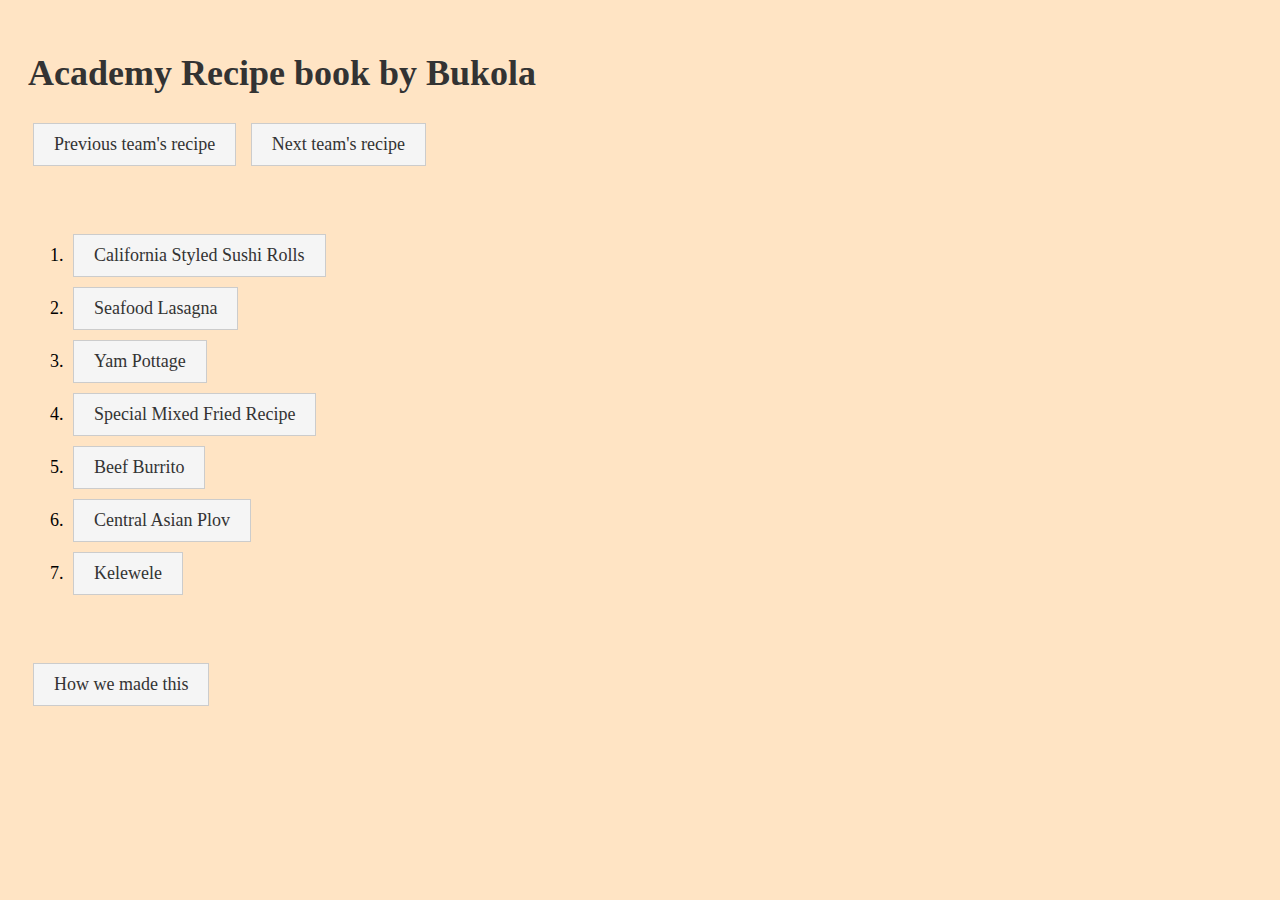
<file: index.html>
<!DOCTYPE html>
<html lang="en">
<head>
    <meta charset="UTF-8">
    <meta name="viewport" content="width=device-width, initial-scale=1.0">
    <title>Academy Recipe Book by Bukola</title> <!--add your name here once you have made changs on your branch and committed to main. It shows that you contributed to the development of this recipe book-->
    <link rel="stylesheet" href="styles.css">
</head>
<body>
    <header>
        <h1>Academy Recipe book by Bukola</h1> <!--add your name here once you have made changs on your branch and committed to main. It shows that you contributed to the development of this recipe book-->

        <a href="https://recipe-book-pamela-olu.netlify.app/" target="_blank">Previous team's recipe</a>
        <a href="" target="_blank">Next team's recipe</a>
    </header>
    <main>
        <ol>
            <li><a href="carlifoniaStyleSushiRolls.html">California Styled Sushi Rolls</a></li>
            <li><a href="seafood-lasagna.html">Seafood Lasagna</a></li>
            <li><a href="yam-pottage.html">Yam Pottage</a></li>
            <li><a href="special-mixed-rice.html">Special Mixed Fried Recipe</a></li>
            <li><a href="beefBurrito.html">Beef Burrito</a></li>
            <li><a href="centralAsianPlov.html">Central Asian Plov</a></li>   
            <li><a href="kelewele.html">Kelewele</a></li>  

        </ol>
    </main>
    <footer>
        <a href="how-we-made-this.html">How we made this</a>
    </footer>
</body>
</html>
</file>
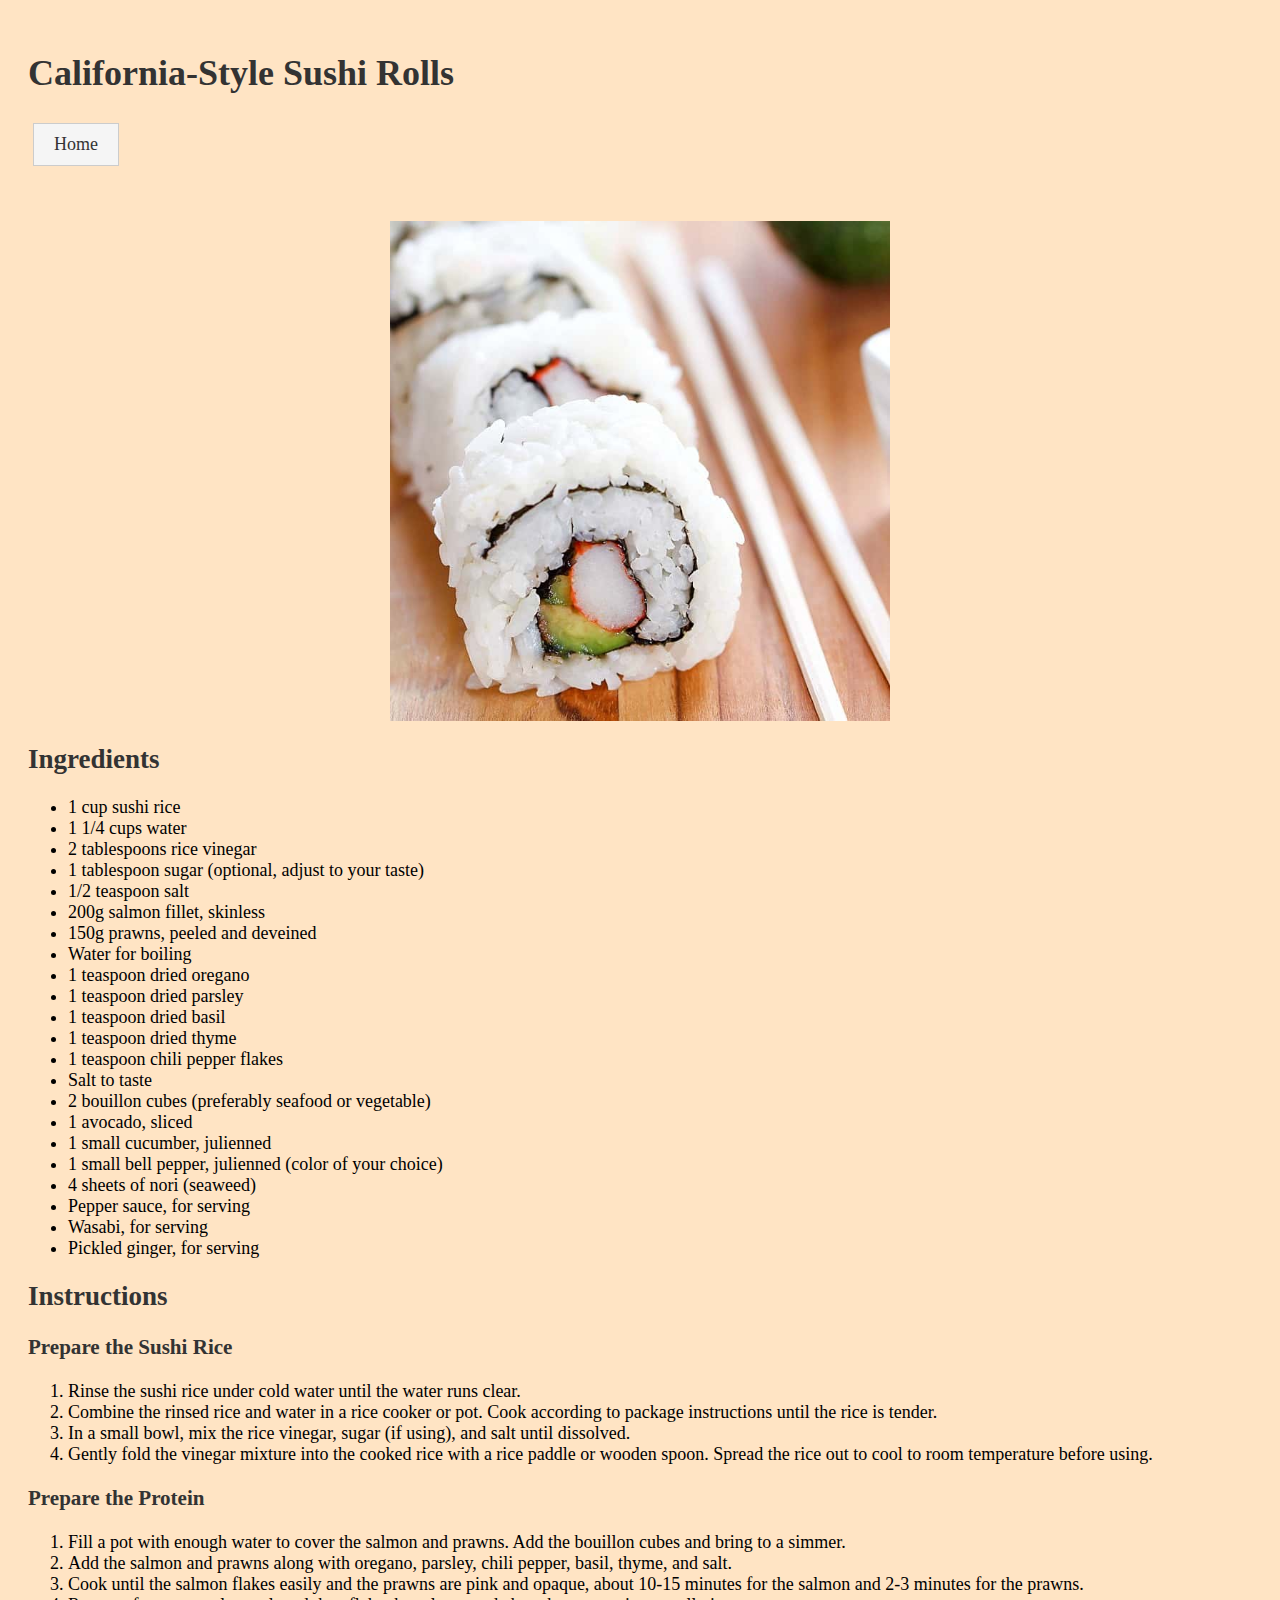
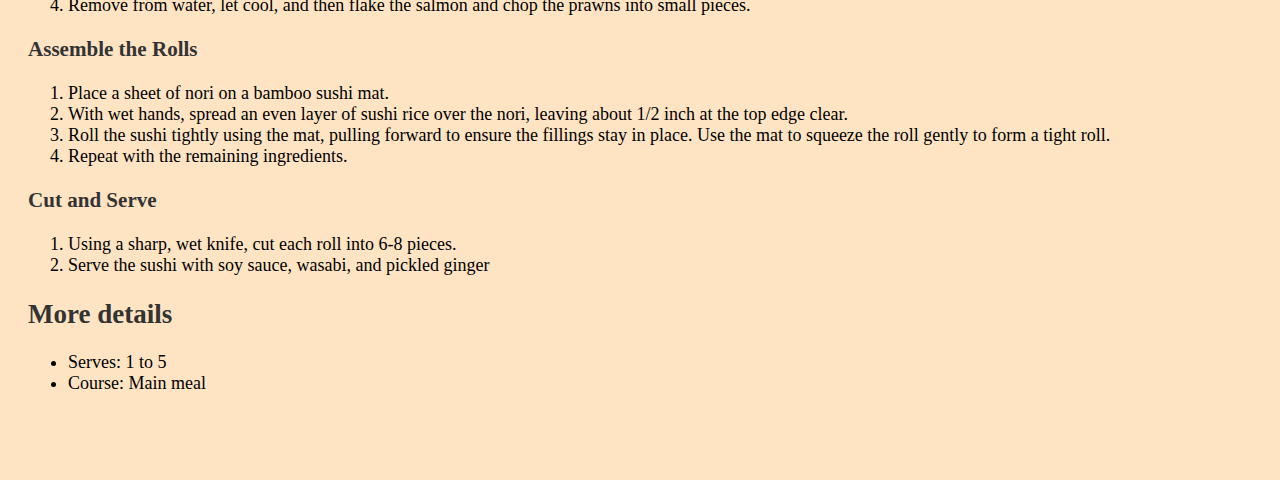
<file: carlifoniaStyleSushiRolls.html>
<!DOCTYPE html>
<html lang="en">
<head>
    <meta charset="UTF-8">
    <meta name="viewport" content="width=device-width, initial-scale=1.0">
    <title>California-styled Sushi Rolls</title>
    <link rel="stylesheet" href="styles.css">
</head>
<body>
    <header>
        <h1>California-Style Sushi Rolls</h1>
        <a href="index.html">Home</a>
    </header>
    <main>
        <img src="images/california-sushi-rolls-square.jpg" alt="california-styled Sushi Rolls">
        
        <section>
            <h2>Ingredients</h2>
            <ul> 
                <li>1 cup sushi rice</li>
                <li>1 1/4 cups water</li>
                <li>2 tablespoons rice vinegar</li>
                <li>1 tablespoon sugar (optional, adjust to your taste)</li>
                <li>1/2 teaspoon salt</li>
                <li>200g salmon fillet, skinless</li>
                <li>150g prawns, peeled and deveined</li>
                <li>Water for boiling</li>
                <li>1 teaspoon dried oregano</li>
                <li>1 teaspoon dried parsley</li> 
                <li>1 teaspoon dried basil</li>
                <li>1 teaspoon dried thyme</li>
                <li>1 teaspoon chili pepper flakes</li>
                <li>Salt to taste</li>
                <li>2 bouillon cubes (preferably seafood or vegetable)</li>
                <li>1 avocado, sliced</li>
                <li>1 small cucumber, julienned</li>
                <li>1 small bell pepper, julienned (color of your choice)</li>
                <li>4 sheets of nori (seaweed)</li>
                <li>Pepper sauce, for serving</li>
                <li>Wasabi, for serving</li>
                <li>Pickled ginger, for serving</li>
              </ul>
        </section>

        <section>
            <h2>Instructions</h2>
            <h3>Prepare the Sushi Rice</h3>
            <ol>
                <li>Rinse the sushi rice under cold water until the water runs clear.</li>
                <li>Combine the rinsed rice and water in a rice cooker or pot. Cook according to package instructions until the rice is tender.</li>
                <li>In a small bowl, mix the rice vinegar, sugar (if using), and salt until dissolved.</li>
                <li>Gently fold the vinegar mixture into the cooked rice with a rice paddle or wooden spoon. Spread the rice out to cool to room temperature before using.</li>
              </ol>   

              <h3>Prepare the Protein</h3>
            <ol>
                <li>Fill a pot with enough water to cover the salmon and prawns. Add the bouillon cubes and bring to a simmer.</li>
                <li>Add the salmon and prawns along with oregano, parsley, chili pepper, basil, thyme, and salt.</li>
                <li>Cook until the salmon flakes easily and the prawns are pink and opaque, about 10-15 minutes for the salmon and 2-3 minutes for the prawns.</li>
                <li>Remove from water, let cool, and then flake the salmon and chop the prawns into small pieces.</li>
              </ol>
              
              <h3>Assemble the Rolls</h3>
              <ol>
                  <li>Place a sheet of nori on a bamboo sushi mat.</li>
                  <li>With wet hands, spread an even layer of sushi rice over the nori, leaving about 1/2 inch at the top edge clear.</li>
                  <li>Roll the sushi tightly using the mat, pulling forward to ensure the fillings stay in place. Use the mat to squeeze the roll gently to form a tight roll.</li>
                  <li>Repeat with the remaining ingredients.</li>
                </ol> 

                <h3>Cut and Serve</h3>
              <ol>
                  <li>Using a sharp, wet knife, cut each roll into 6-8 pieces.</li>
                  <li>Serve the sushi with soy sauce, wasabi, and pickled ginger</li>
                </ol> 
        </section>

        <section>
            <h2>More details</h2>
            <ul>
                <li>Serves: 1 to 5</li>
                <li>Course: Main meal</li>
            </ul>
        </section>
          
    </main>
    <footer></footer>
</body>
</html>
</file>
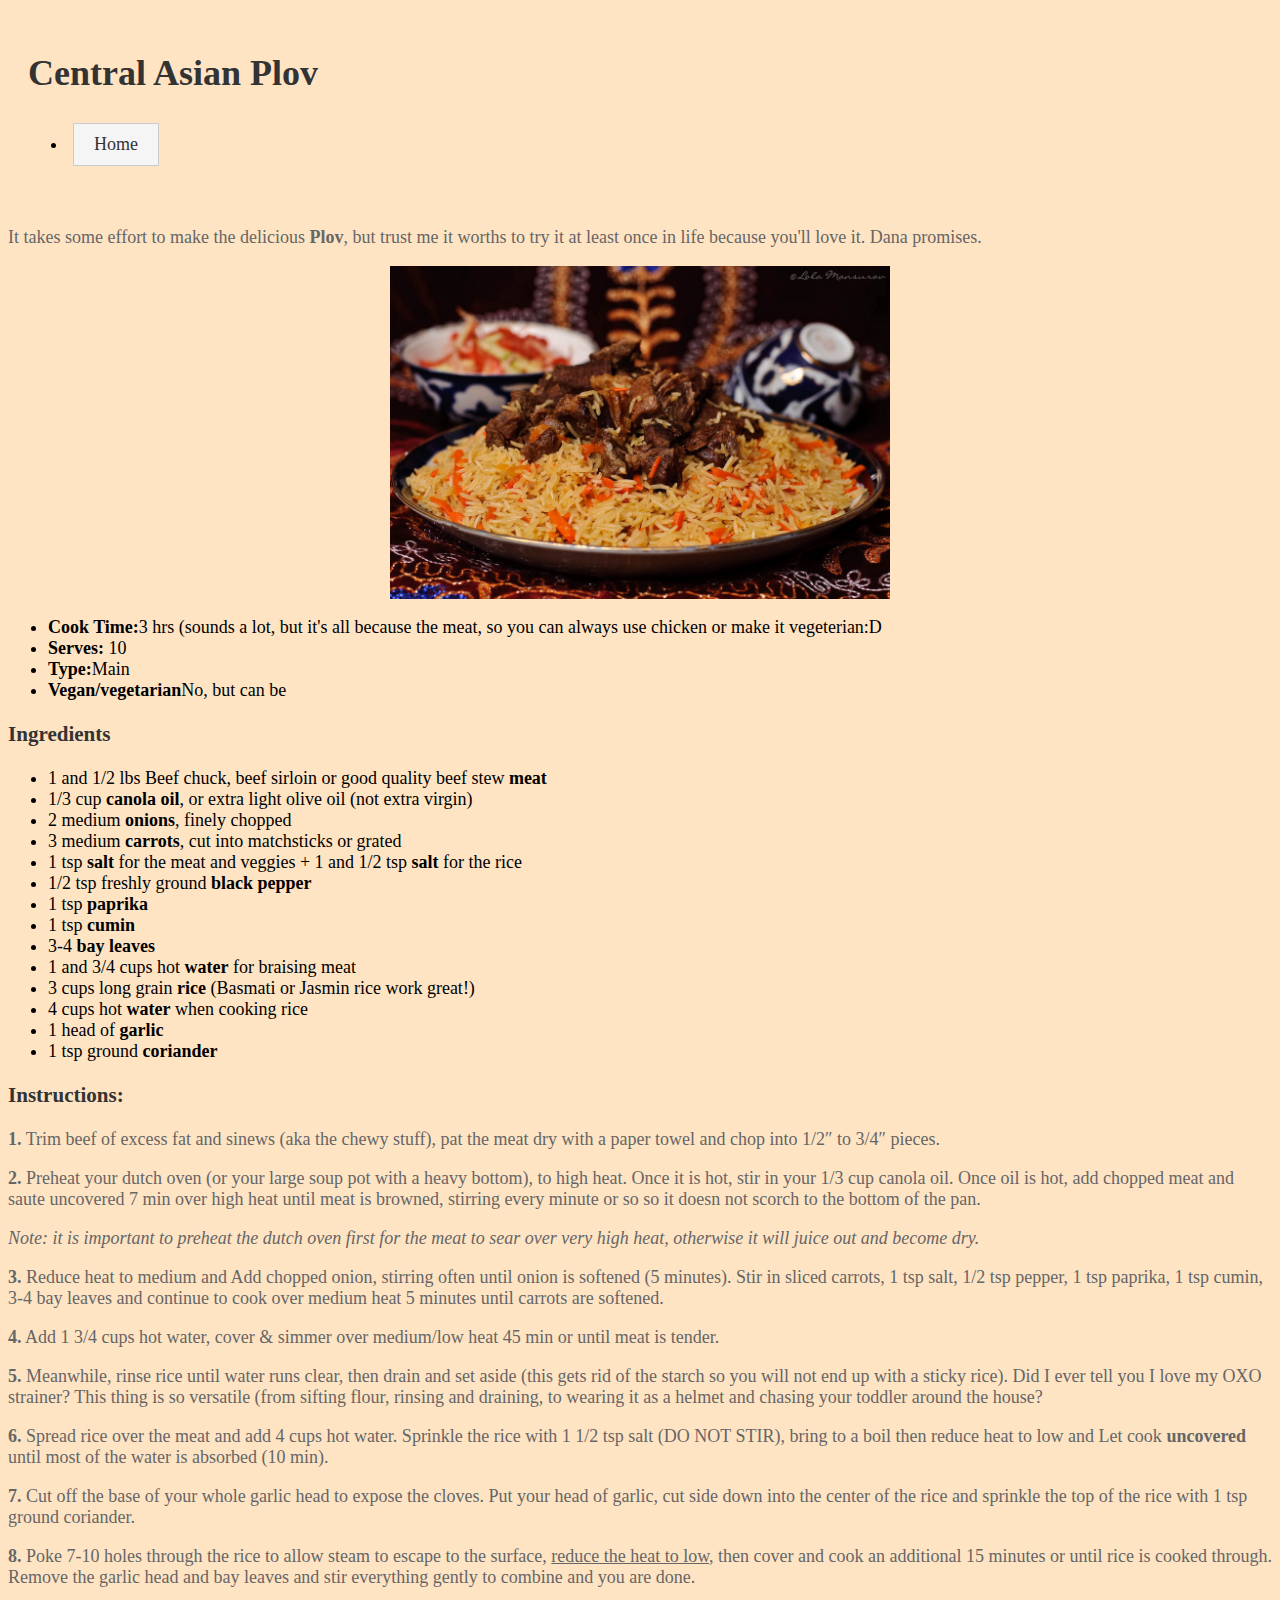
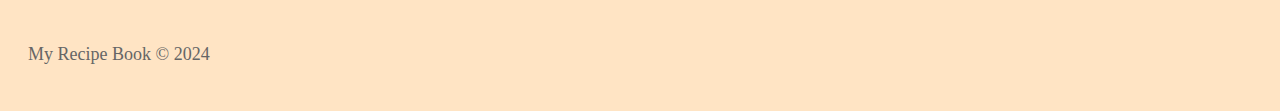
<file: centralAsianPlov.html>
<!DOCTYPE html>
<html lang="en">
<head>
    <meta charset="UTF-8">
    <meta name="viewport" content="width=device-width, initial-scale=1.0">
    <link rel="stylesheet" href="styles.css">
</head>
    <body>
        <header>
            <div class="container">
                    <h1>Central Asian Plov</h1>
                <nav>
                    <ul>
                        <li><a href="index.html">Home</a></li>
                    </ul>
                </nav>
            </div>
        </header>
        <p>It takes some effort to make the delicious <strong>Plov</strong>, but trust me it worths to try it at least once in life because you'll love it. Dana promises.</p>
        <img width="350px" src="./images/Plov.jpg" alt="My Image">
        
        <ul>
            <li><strong>Cook Time:</strong>3 hrs (sounds a lot, but it's all because the meat, so you can always use chicken or make it vegeterian:D</li>
            <li><strong>Serves:</strong> 10</li>
            <li><strong>Type:</strong>Main</li>
            <li><strong>Vegan/vegetarian</strong>No, but can be</li>
        </ul>
        <h3>Ingredients</h3>
        <ul>
            
            <li>1 and 1/2 lbs Beef chuck, beef sirloin or good quality beef stew <strong>meat</strong> </li>
            <li>1/3 cup <strong>canola oil</strong>, or extra light olive oil (not extra virgin)</li>
            <li>2 medium <strong>onions</strong>, finely chopped</li>
            <li>3 medium <strong>carrots</strong>, cut into matchsticks or grated</li>
            <li>1 tsp <strong>salt</strong> for the meat and veggies + 1 and 1/2 tsp <strong>salt</strong> for the rice</li>
            <li>1/2 tsp freshly ground <strong>black pepper</strong> </li>
            <li>1 tsp <strong>paprika</strong></li>
            <li>1 tsp <strong>cumin</strong></li>
            <li>3-4 <strong>bay leaves</strong></li>
            <li>1 and 3/4 cups hot <strong>water</strong> for braising meat</li>
            <li>3 cups long grain <strong>rice</strong> (Basmati or Jasmin rice work great!)</li>
            <li>4 cups hot <strong>water</strong> when cooking rice</li>
            <li>1 head of <strong>garlic</strong></li>
            <li>1 tsp ground <strong>coriander</strong></li>
        </ul>

        <h3>Instructions:</h3>
        
        <p><strong>1.</strong> Trim beef of excess fat and sinews (aka the chewy stuff), pat the meat dry with a paper towel and chop into 1/2″ to 3/4″ pieces.</p>
        <p><strong>2.</strong>  Preheat your dutch oven (or your large soup pot with a heavy bottom), to high heat. Once it is hot, stir in your 1/3 cup canola oil. Once oil is hot, add chopped meat and saute uncovered 7 min over high heat until meat is browned, stirring every minute or so so it doesn not scorch to the bottom of the pan.</p> 
            <p> <i>Note: it is important to preheat the dutch oven first for the meat to sear over very high heat, otherwise it will juice out and become dry. </i> </p> 
        <p><strong>3.</strong>  Reduce heat to medium and Add chopped onion, stirring often until onion is softened (5 minutes). Stir in sliced carrots, 1 tsp salt, 1/2 tsp pepper, 1 tsp paprika, 1 tsp cumin, 3-4 bay leaves and continue to cook over medium heat 5 minutes until carrots are softened.</p>
        <p><strong>4.</strong> Add 1 3/4 cups hot water, cover & simmer over medium/low heat 45 min or until meat is tender.</p>
        <p><strong>5.</strong> Meanwhile, rinse rice until water runs clear, then drain and set aside (this gets rid of the starch so you will not end up with a sticky rice). Did I ever tell you I love my OXO strainer? This thing is so versatile (from sifting flour, rinsing and draining, to wearing it as a helmet and chasing your toddler around the house?</p>
        <p><strong>6.</strong> Spread rice over the meat and add 4 cups hot water. Sprinkle the rice with 1 1/2 tsp salt (DO NOT STIR), bring to a boil then reduce heat to low and Let cook <strong>uncovered</strong> until most of the water is absorbed (10 min).</p>
        <p><strong>7.</strong> Cut off the base of your whole garlic head to expose the cloves. Put your head of garlic, cut side down into the center of the rice and sprinkle the top of the rice with 1 tsp ground coriander.</p>
        <p><strong>8.</strong>  Poke 7-10 holes through the rice to allow steam to escape to the surface, <u>reduce the heat to low</u>, then cover and cook an additional 15 minutes or until rice is cooked through. Remove the garlic head and bay leaves and stir everything gently to combine and you are done.</p>

        <footer>
            <p>My Recipe Book &copy; 2024</p>
        </footer>
</body>
</html>
</file>
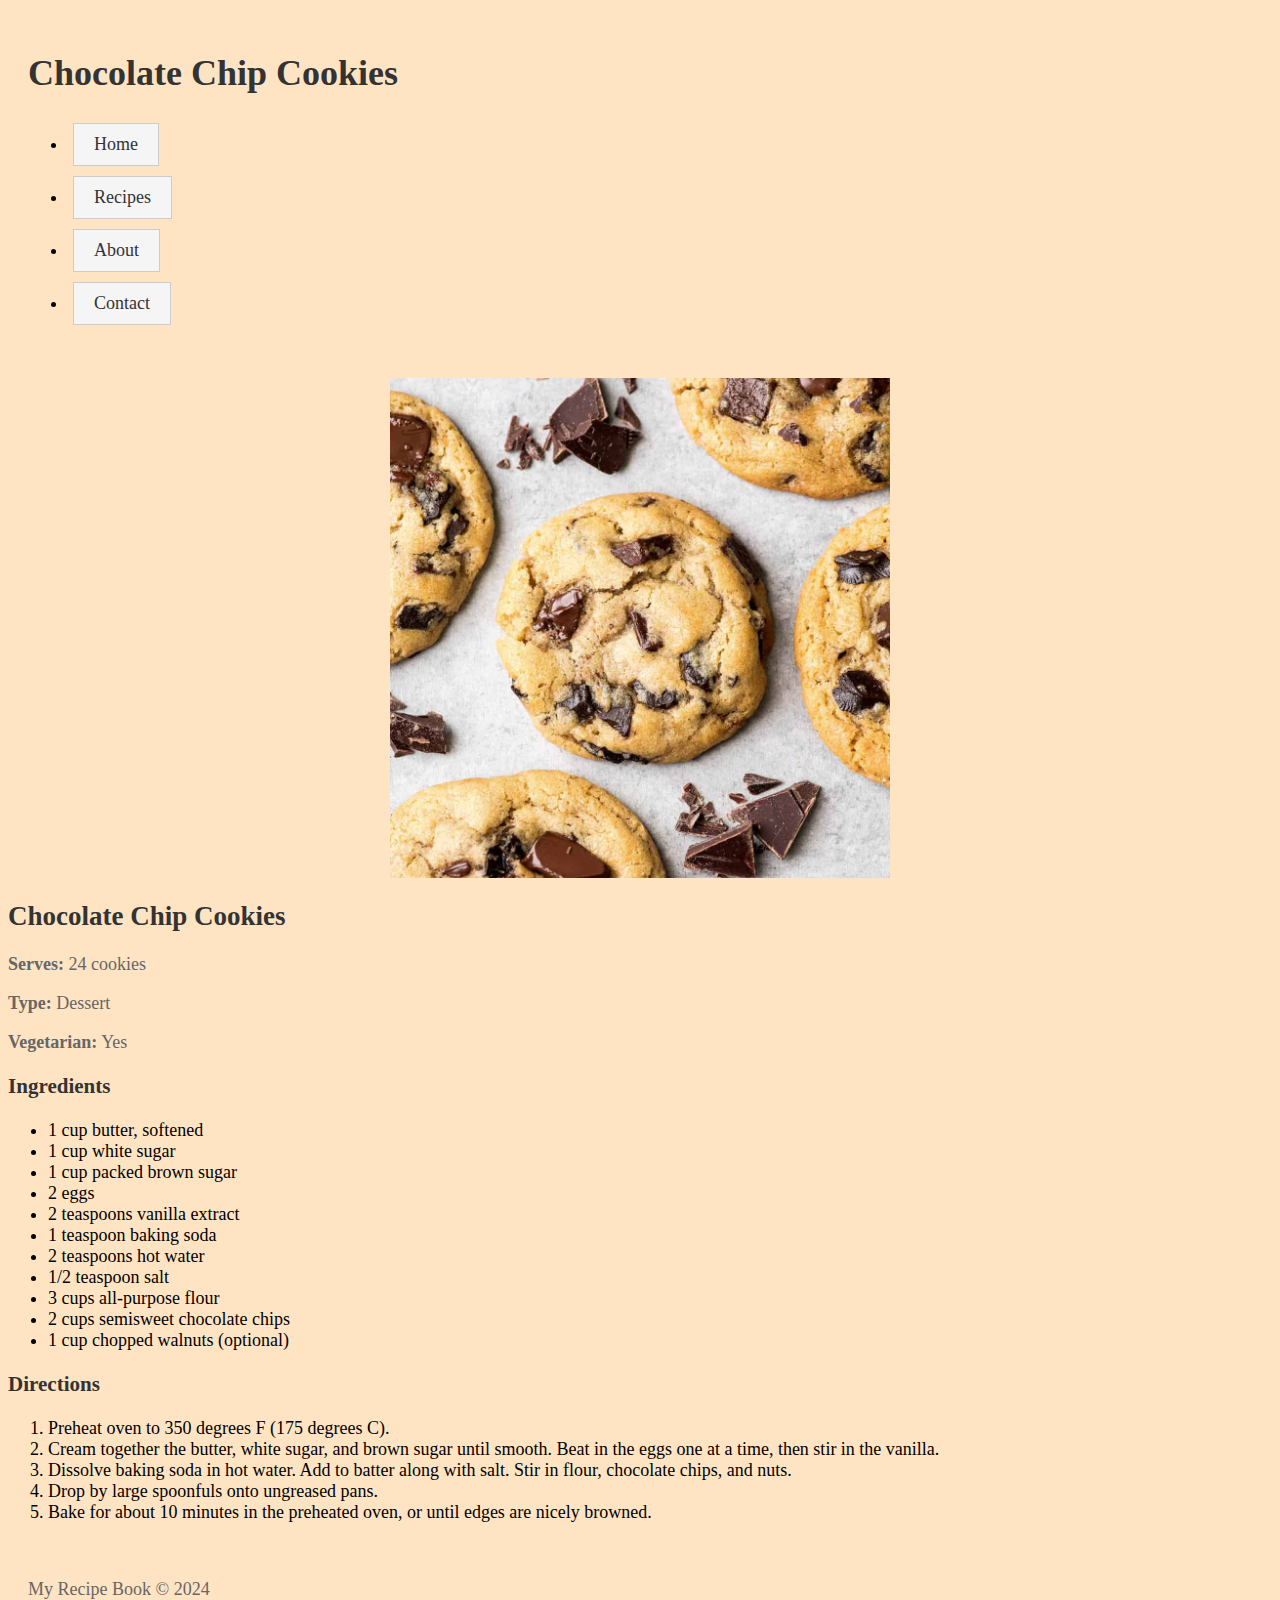
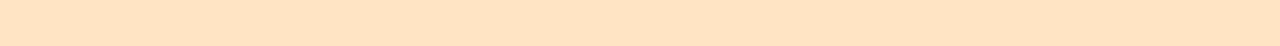
<file: chocolateChipCookies.html>
<!DOCTYPE html>
<html lang="en">
<head>
    <meta charset="UTF-8">
    <meta name="viewport" content="width=device-width, initial-scale=1.0">
    <title>Chocolate Chip Cookies</title>
    <link rel="stylesheet" href="styles.css">
</head>
<body>
    <header>
        <div class="container">
            <h1>Chocolate Chip Cookies</h1>
            <nav>
                <ul>
                    <li><a href="index.html">Home</a></li>
                    <li><a href="#">Recipes</a></li>
                    <li><a href="#">About</a></li>
                    <li><a href="#">Contact</a></li>
                </ul>
            </nav>
        </div>
    </header>

    <div class="container recipe">
        <img src= "images/best-chocolate-chip-cookies-recipe-ever-no-chilling-1.jpg" alt="Chocolate Chip Cookies">
        <h2>Chocolate Chip Cookies</h2>
        <p><strong>Serves:</strong> 24 cookies</p>
        <p><strong>Type:</strong> Dessert</p>
        <p><strong>Vegetarian:</strong> Yes</p>

        <h3>Ingredients</h3>
        <ul>
            <li>1 cup butter, softened</li>
            <li>1 cup white sugar</li>
            <li>1 cup packed brown sugar</li>
            <li>2 eggs</li>
            <li>2 teaspoons vanilla extract</li>
            <li>1 teaspoon baking soda</li>
            <li>2 teaspoons hot water</li>
            <li>1/2 teaspoon salt</li>
            <li>3 cups all-purpose flour</li>
            <li>2 cups semisweet chocolate chips</li>
            <li>1 cup chopped walnuts (optional)</li>
        </ul>

        <h3>Directions</h3>
        <ol>
            <li>Preheat oven to 350 degrees F (175 degrees C).</li>
            <li>Cream together the butter, white sugar, and brown sugar until smooth. Beat in the eggs one at a time, then stir in the vanilla.</li>
            <li>Dissolve baking soda in hot water. Add to batter along with salt. Stir in flour, chocolate chips, and nuts.</li>
            <li>Drop by large spoonfuls onto ungreased pans.</li>
            <li>Bake for about 10 minutes in the preheated oven, or until edges are nicely browned.</li>
        </ol>
    </div>

    <footer>
        <p>My Recipe Book &copy; 2024</p>
    </footer>
</body>
</html>
</file>
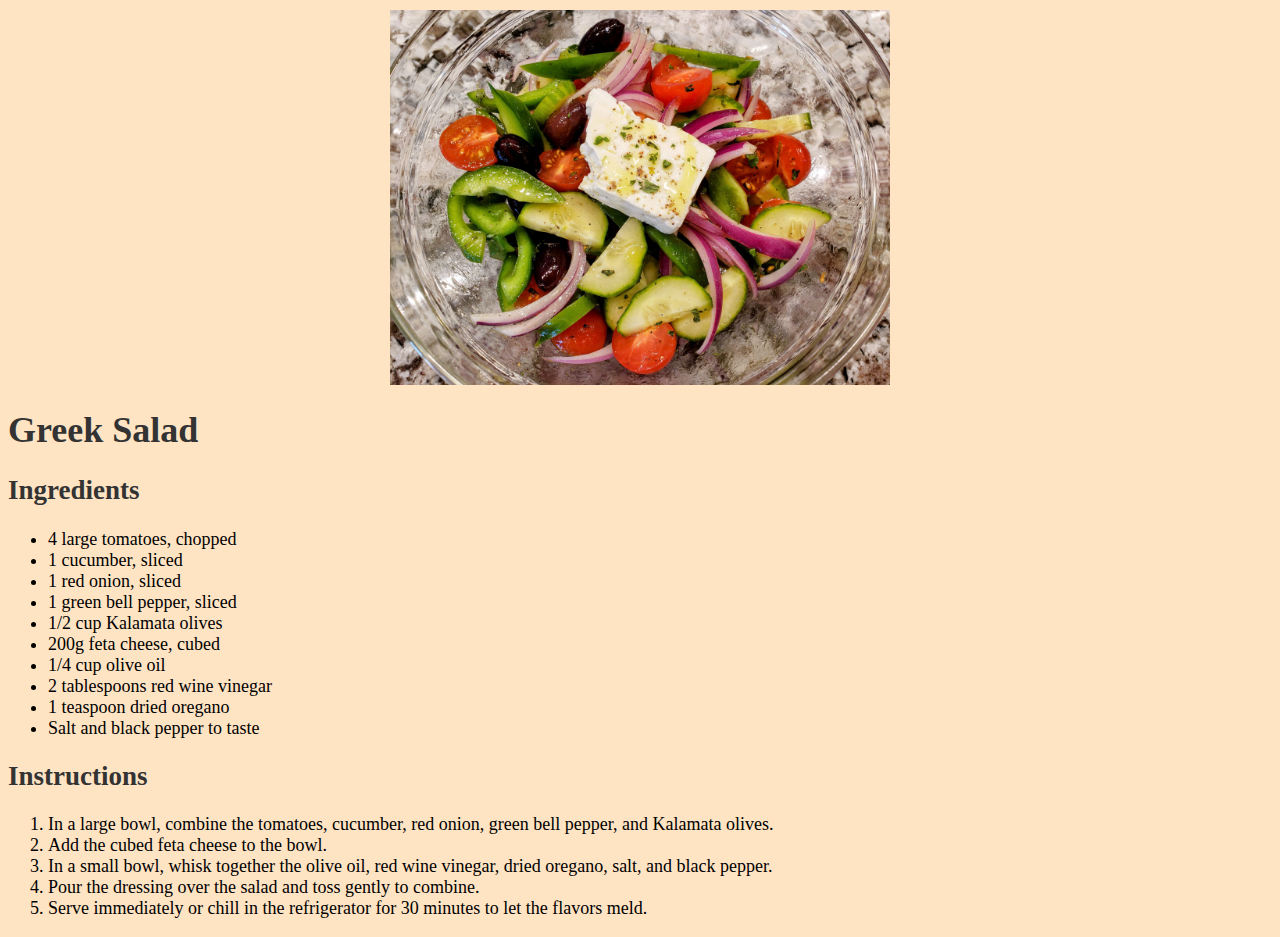
<file: greekSalad.html>
<!DOCTYPE html>
<html lang="en">
<head>
    <meta charset="UTF-8">
    <meta name="viewport" content="width=device-width, initial-scale=1.0">
    <title>Greek Salad Recipe</title>
    <link rel="stylesheet" href="styles.css">
</head>
<body>
    <div class="container recipe">
        <img src= "images/Greek-salad-1-scaled.jpg" alt="Greek Salad">
    <h1>Greek Salad</h1>
    <h2>Ingredients</h2>
    <ul>
        <li>4 large tomatoes, chopped</li>
        <li>1 cucumber, sliced</li>
        <li>1 red onion, sliced</li>
        <li>1 green bell pepper, sliced</li>
        <li>1/2 cup Kalamata olives</li>
        <li>200g feta cheese, cubed</li>
        <li>1/4 cup olive oil</li>
        <li>2 tablespoons red wine vinegar</li>
        <li>1 teaspoon dried oregano</li>
        <li>Salt and black pepper to taste</li>
    </ul>
    <h2>Instructions</h2>
    <ol>
        <li>In a large bowl, combine the tomatoes, cucumber, red onion, green bell pepper, and Kalamata olives.</li>
        <li>Add the cubed feta cheese to the bowl.</li>
        <li>In a small bowl, whisk together the olive oil, red wine vinegar, dried oregano, salt, and black pepper.</li>
        <li>Pour the dressing over the salad and toss gently to combine.</li>
        <li>Serve immediately or chill in the refrigerator for 30 minutes to let the flavors meld.</li>
    </ol>
</body>
</html>
</file>
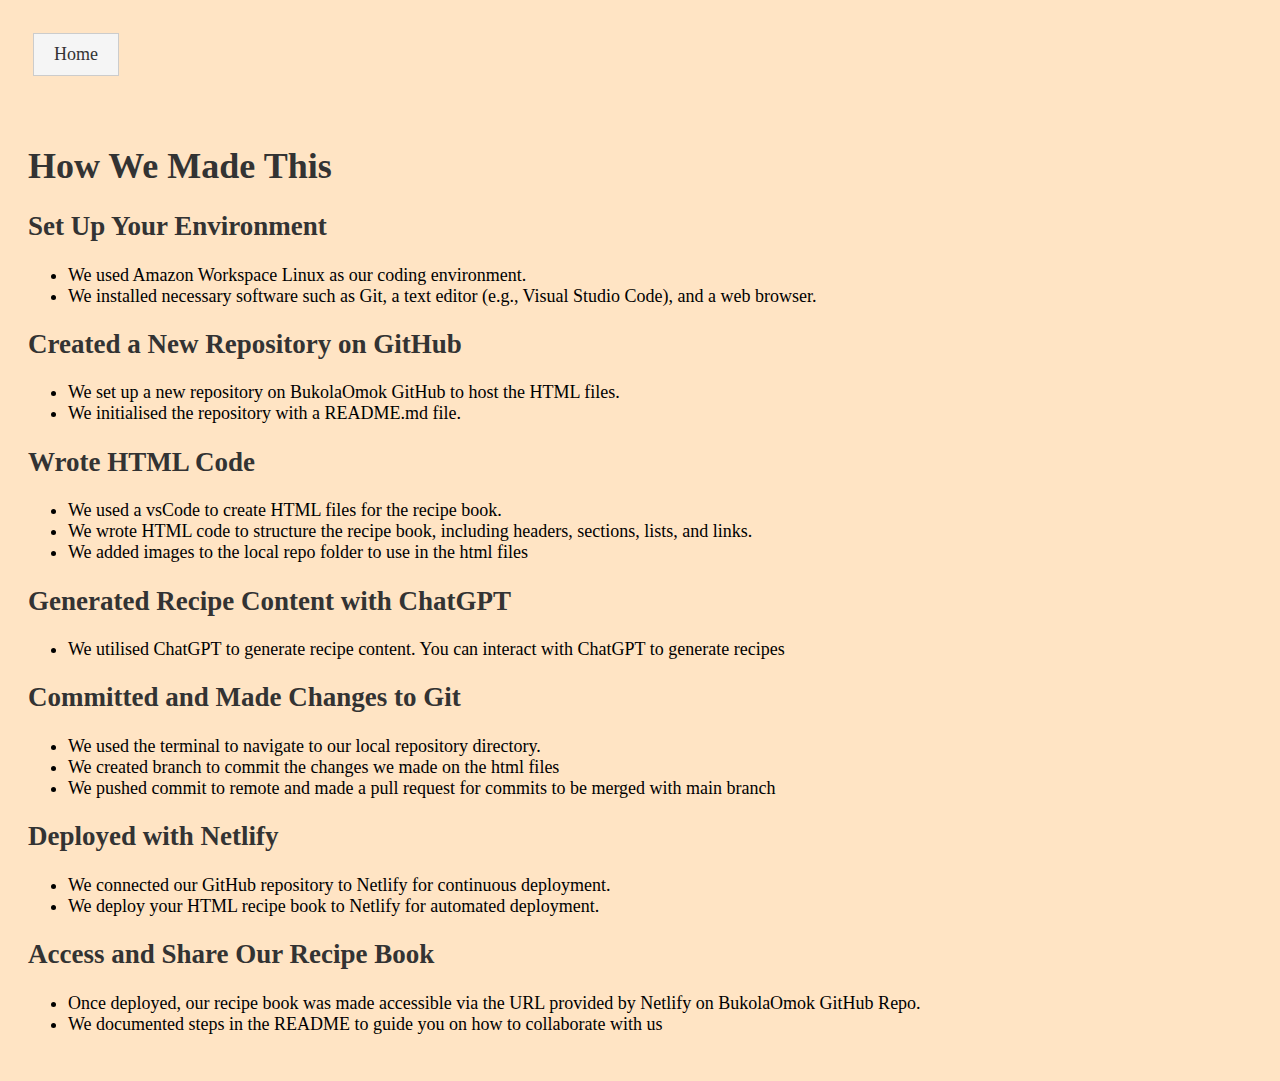
<file: how-we-made-this.html>
<!DOCTYPE html>
<html lang="en">
<head>
<meta charset="UTF-8">
<meta name="viewport" content="width=device-width, initial-scale=1.0">
<title>How We Made This</title>
<link rel="stylesheet" href="styles.css">
</head>
<body> 
    <header>
        <a href="index.html">Home</a>
    </header>
    <main>
        <h1>How We Made This</h1>
    <section>
        <h2>Set Up Your Environment</h2>
        <ul>
            <li>We used Amazon Workspace Linux as our coding environment.</li>
            <li>We installed necessary software such as Git, a text editor (e.g., Visual Studio Code), and a web browser.</li>
            </ul>
            
    </section>
            
    <section>
        <h2>Created a New Repository on GitHub</h2>
        <ul>
            <li> We set up a new repository on BukolaOmok GitHub to host the HTML files.</li>
            <li> We initialised the repository with a README.md file.</li>
        </ul>

    </section>

    <section>

        <h2>Wrote HTML Code</h2>
        <ul>
            <li>We used a vsCode to create HTML files for the recipe book.</li>
            <li>We wrote HTML code to structure the recipe book, including headers, sections, lists, and links.</li>
            <li>We added images to the local repo folder to use in the html files</li>
        </ul>
    </section>

    <section>
        <h2>Generated Recipe Content with ChatGPT</h2>
        <ul>
            <li>We utilised ChatGPT to generate recipe content. You can interact with ChatGPT to generate recipes</li>
        </ul>
    </section>
    <section>
        <h2>Committed and Made Changes to Git</h2>
        <ul>
            <li>We used the terminal to navigate to our local repository directory.</li>
            <li>We created branch to commit the changes we made on the html files</li>
            <li>We pushed commit to remote and made a pull request for commits to be merged with main branch</li>
        </ul>
    </section>
    <section>
        <h2>Deployed with Netlify</h2>
        <ul>
            <li> We connected our GitHub repository to Netlify for continuous deployment.</li>
            <li>We deploy your HTML recipe book to Netlify for automated deployment.</li>
        </ul>
    </section>
    <section>
        <h2>Access and Share Our Recipe Book</h2>
        <ul>
            <li>Once deployed, our recipe book was made accessible via the URL provided by Netlify on BukolaOmok GitHub Repo.</li>
            <li>We documented steps in the README to guide you on how to collaborate with us</li>
        </ul>
    </section>
</main>
</body>
</html>
</file>
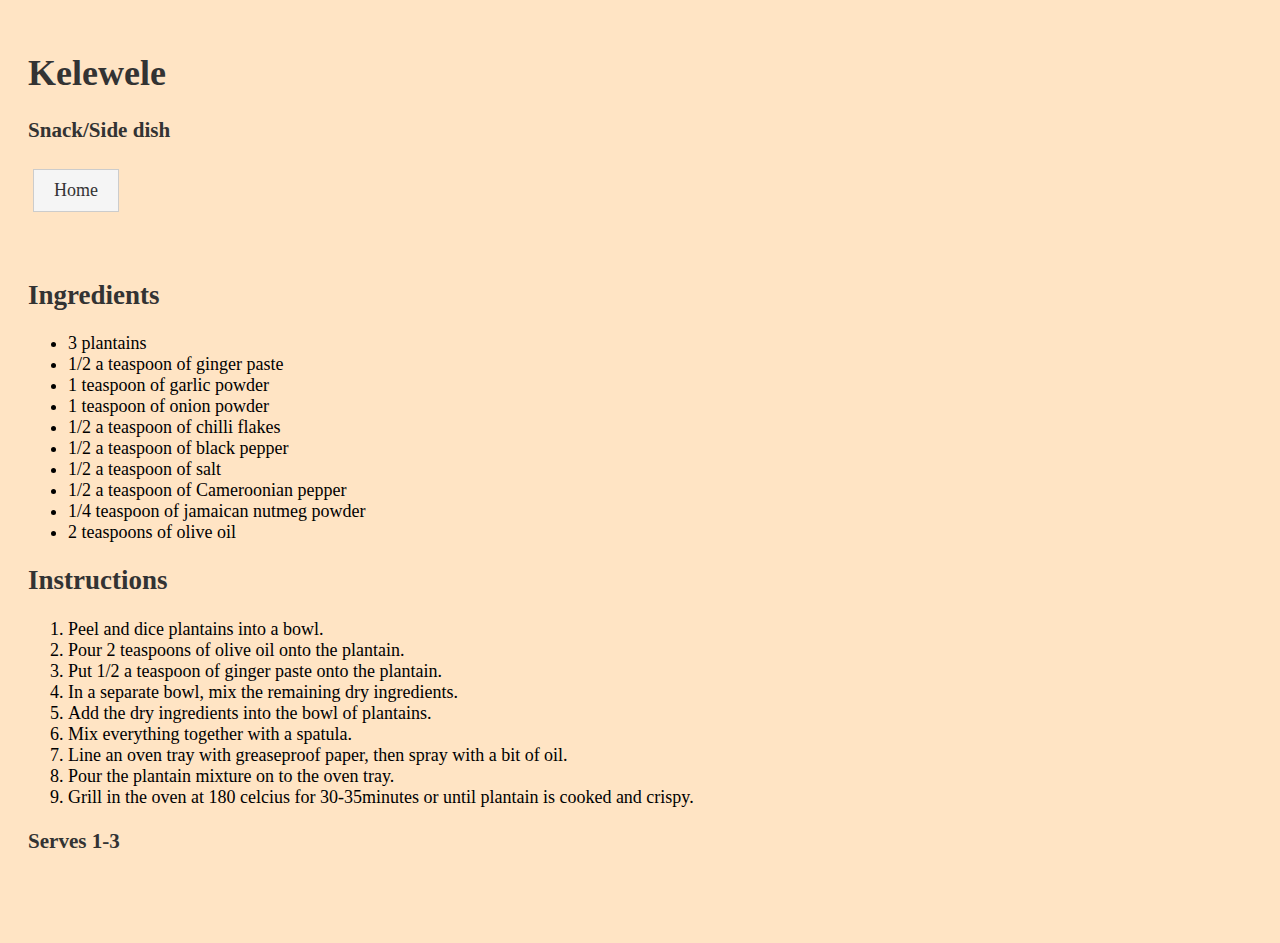
<file: kelewele.html>
<!DOCTYPE html>
<!DOCTYPE html>
<html lang="en">
<head>
    <meta charset="UTF-8">
    <meta name="viewport" content="width=device-width, initial-scale=1.0">
    <title>Kelewele</title>
    <link rel="stylesheet" href="styles.css">
</head>
    <body>
        <header>
            <h1>Kelewele</h1>
            <h3>Snack/Side dish</h3>
            <a href="index.html">Home</a>
        </header>
    <main>
            <section>
                <h2>Ingredients</h2>
                <ul>
                    <li>3 plantains</li>
                    <li>1/2 a teaspoon of ginger paste</li>
                    <li>1 teaspoon of garlic powder</li>
                    <li>1 teaspoon of onion powder</li>
                    <li>1/2 a teaspoon of chilli flakes</li>
                    <li>1/2 a teaspoon of black pepper</li>
                    <li>1/2 a teaspoon of salt</li>
                    <li>1/2 a teaspoon of Cameroonian pepper</li>
                    <li>1/4 teaspoon of jamaican nutmeg powder</li>
                    <li>2 teaspoons of olive oil</li>
                </ul>
            </section>
                
            <section>
                <h2>Instructions</h2>
                <ol>
                  <li>Peel and dice plantains into a bowl.</li>
                  <li>Pour 2 teaspoons of olive oil onto the plantain.</li>
                  <li>Put 1/2 a teaspoon of ginger paste onto the plantain.</li>
                  <li>In a separate bowl, mix the remaining dry ingredients.</li>
                  <li>Add the dry ingredients into the bowl of plantains.</li>
                  <li>Mix everything together with a spatula.</li>
                  <li>Line an oven tray with greaseproof paper, then spray with a bit of oil.</li>
                  <li>Pour the plantain mixture on to the oven tray.</li>
                  <li>Grill in the oven at 180 celcius for 30-35minutes or until plantain is cooked and crispy.</li>
                </ol>
            </section>

            <section>
                <h3>Serves 1-3</h3>
            </section>
    </main>
    <footer></footer>
</body>
</html>
</file>
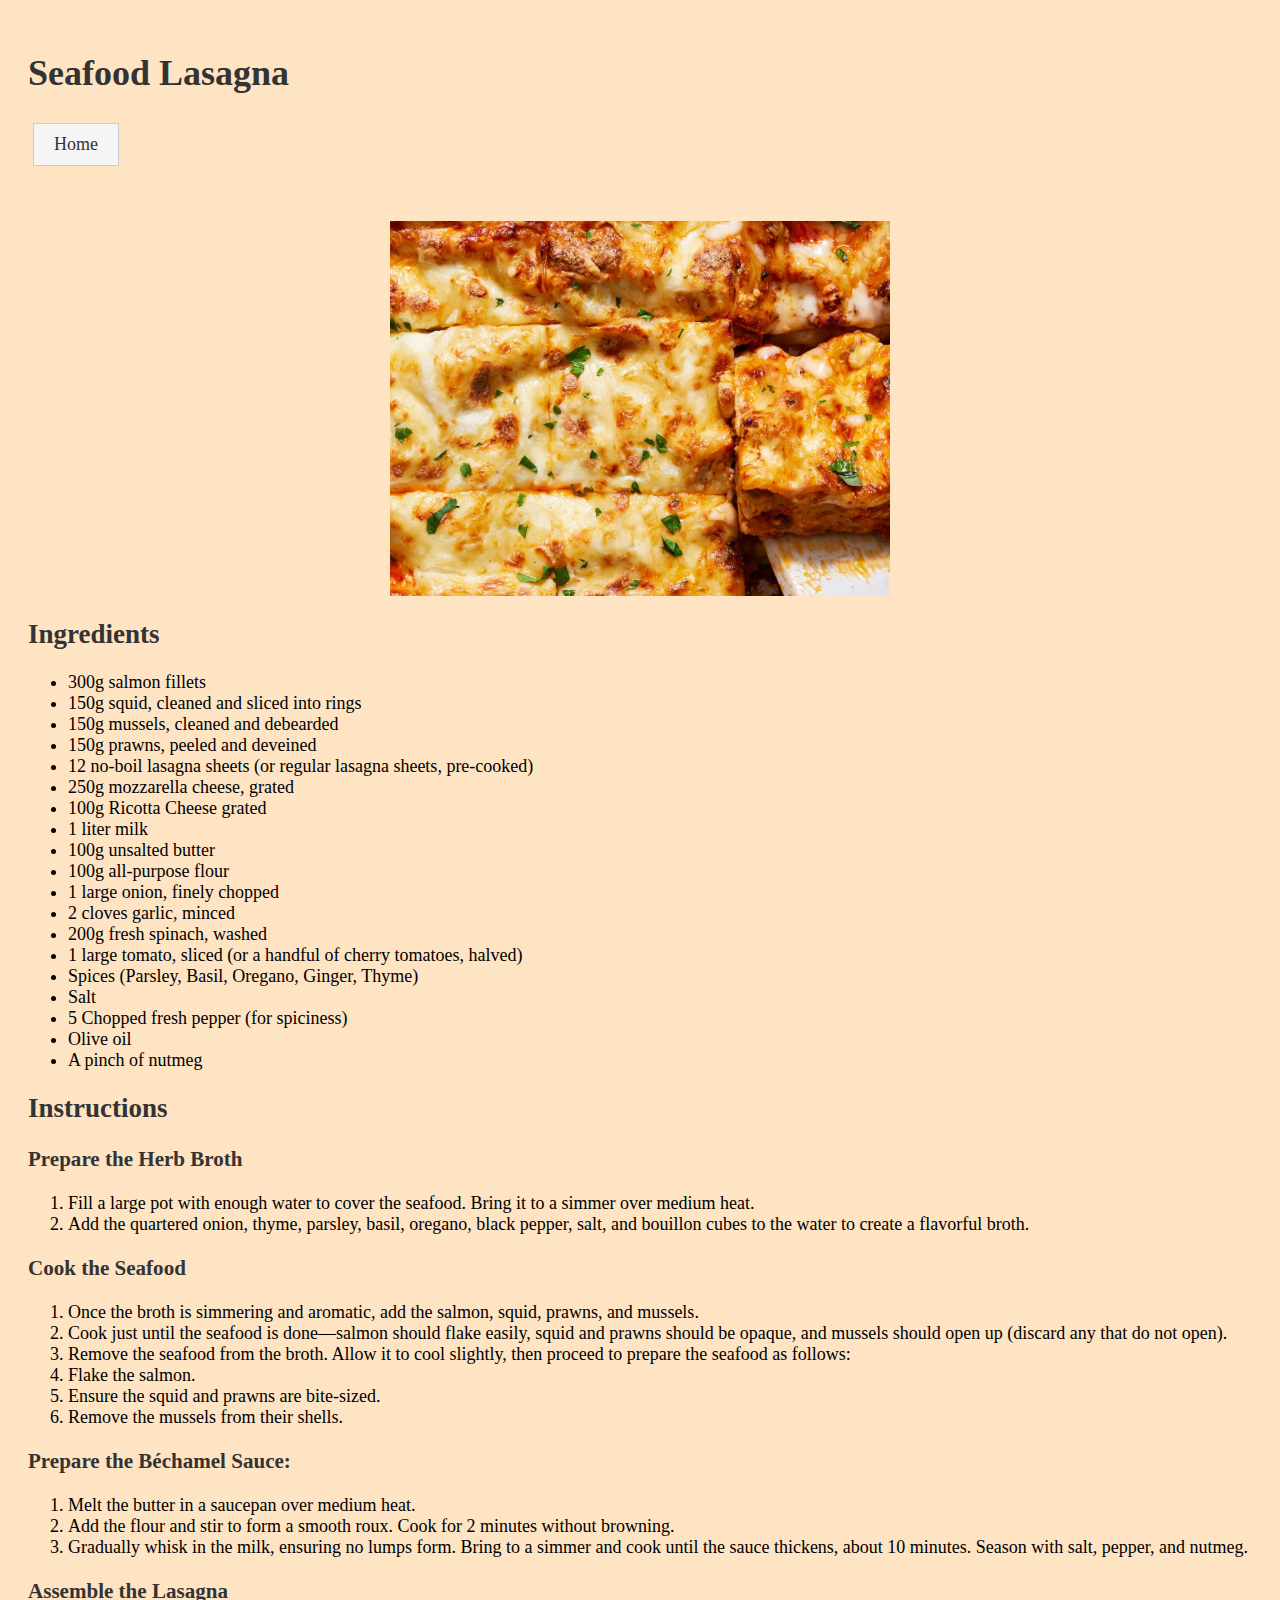
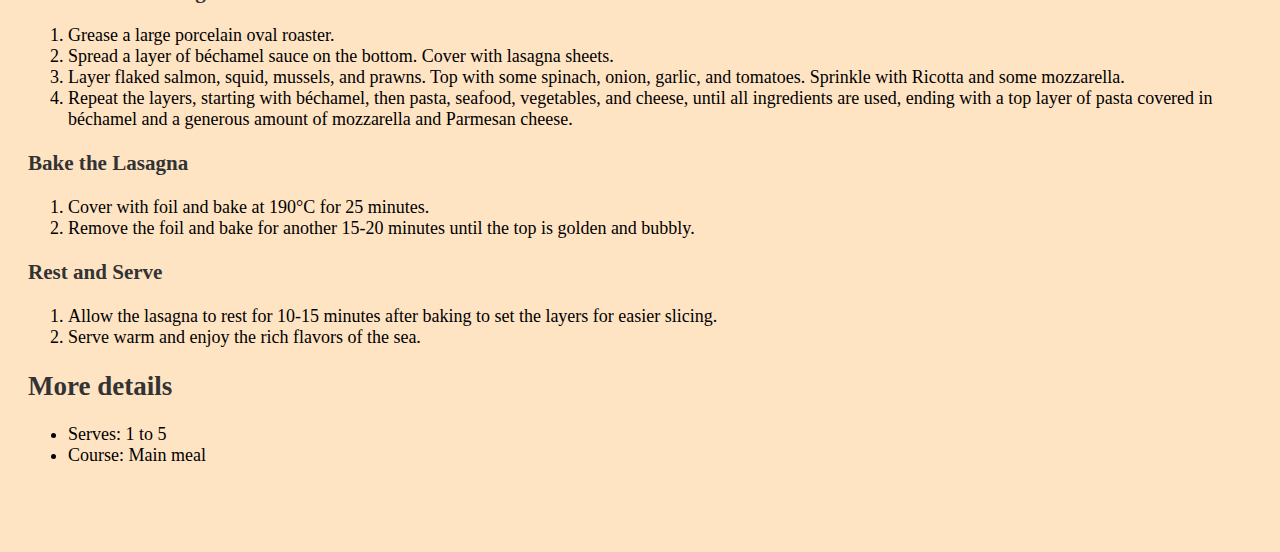
<file: seafood-lasagna.html>
<!DOCTYPE html>
<html lang="en">
<head>
    <meta charset="UTF-8">
    <meta name="viewport" content="width=device-width, initial-scale=1.0">
    <title>Seafood Lasagna</title>
    <link rel="stylesheet" href="styles.css">
</head>
<body>
    <header>
        <h1>Seafood Lasagna</h1>
        <a href="index.html">Home</a>
    </header>
    <main>
        <img src="images/seafood-lasgna.jpg" alt="sea-food-lasagna">
        
        <section>
            <h2>Ingredients</h2>
            <ul> 
                <li>300g salmon fillets</li>
                <li>150g squid, cleaned and sliced into rings</li>
                <li>150g mussels, cleaned and debearded</li>
                <li>150g prawns, peeled and deveined</li>
                <li>12 no-boil lasagna sheets (or regular lasagna sheets, pre-cooked)</li>
                <li>250g mozzarella cheese, grated</li>
                <li>100g Ricotta Cheese  grated</li>
                <li>1 liter milk</li>
                <li>100g unsalted butter</li>
                <li>100g all-purpose flour</li>
                <li>1 large onion, finely chopped</li>
                <li>2 cloves garlic, minced</li>
                <li>200g fresh spinach, washed</li>
                <li>1 large tomato, sliced (or a handful of cherry tomatoes, halved)</li>
                <li>Spices (Parsley, Basil, Oregano, Ginger, Thyme)</li>
                <li>Salt</li>
                <li>5 Chopped fresh pepper (for spiciness)</li>
                <li>Olive oil</li>
                <li>A pinch of nutmeg</li>
              </ul>
        </section>

        <section>
            <h2>Instructions</h2>
            <h3>Prepare the Herb Broth</h3>
            <ol>
                <li>Fill a large pot with enough water to cover the seafood. Bring it to a simmer over medium heat. </li>
                <li>Add the quartered onion, thyme, parsley, basil, oregano, black pepper, salt, and bouillon cubes to the water to create a flavorful broth.</li>
              </ol>   

              <h3>Cook the Seafood</h3>
            <ol>
                <li> Once the broth is simmering and aromatic, add the salmon, squid, prawns, and mussels.</li>
                <li> Cook just until the seafood is done—salmon should flake easily, squid and prawns should be opaque, and mussels should open up (discard any that do not open).</li>
                <li> Remove the seafood from the broth. Allow it to cool slightly, then proceed to prepare the seafood as follows:</li>
                <li> Flake the salmon.</li>
                <li> Ensure the squid and prawns are bite-sized.</li>
                <li> Remove the mussels from their shells.</li>
              </ol>
              
              <h3>Prepare the Béchamel Sauce:</h3>
              <ol>
                <li> Melt the butter in a saucepan over medium heat.</li>
                <li> Add the flour and stir to form a smooth roux. Cook for 2 minutes without browning.</li>
                <li> Gradually whisk in the milk, ensuring no lumps form. Bring to a simmer and cook until the sauce thickens, about 10 minutes. Season with salt, pepper, and nutmeg.</li>
                </ol> 

                <h3>Assemble the Lasagna</h3>
              <ol>
                <li> Grease a large porcelain oval roaster.</li>
                <li> Spread a layer of béchamel sauce on the bottom. Cover with lasagna sheets.</li>
                <li> Layer flaked salmon, squid, mussels, and prawns. Top with some spinach, onion, garlic, and tomatoes. Sprinkle with Ricotta and some mozzarella.</li>
                <li> Repeat the layers, starting with béchamel, then pasta, seafood, vegetables, and cheese, until all ingredients are used, ending with a top layer of pasta covered in béchamel and a generous amount of mozzarella and Parmesan cheese.</li>
                </ol> 

                <h3>Bake the Lasagna</h3>
                <ol>
                    <li> Cover with foil and bake at 190°C for 25 minutes.</li>
                    <li> Remove the foil and bake for another 15-20 minutes until the top is golden and bubbly.</li>
                  </ol>

                  <h3>Rest and Serve</h3>
                  <ol>
                    <li> Allow the lasagna to rest for 10-15 minutes after baking to set the layers for easier slicing.</li>
                    <li> Serve warm and enjoy the rich flavors of the sea.</li>
                    </ol>
        </section>

        <section>
            <h2>More details</h2>
            <ul>
                <li>Serves: 1 to 5</li>
                <li>Course: Main meal</li>
            </ul>
        </section>
          
    </main>
    <footer></footer>
</body>
</html>
</file>
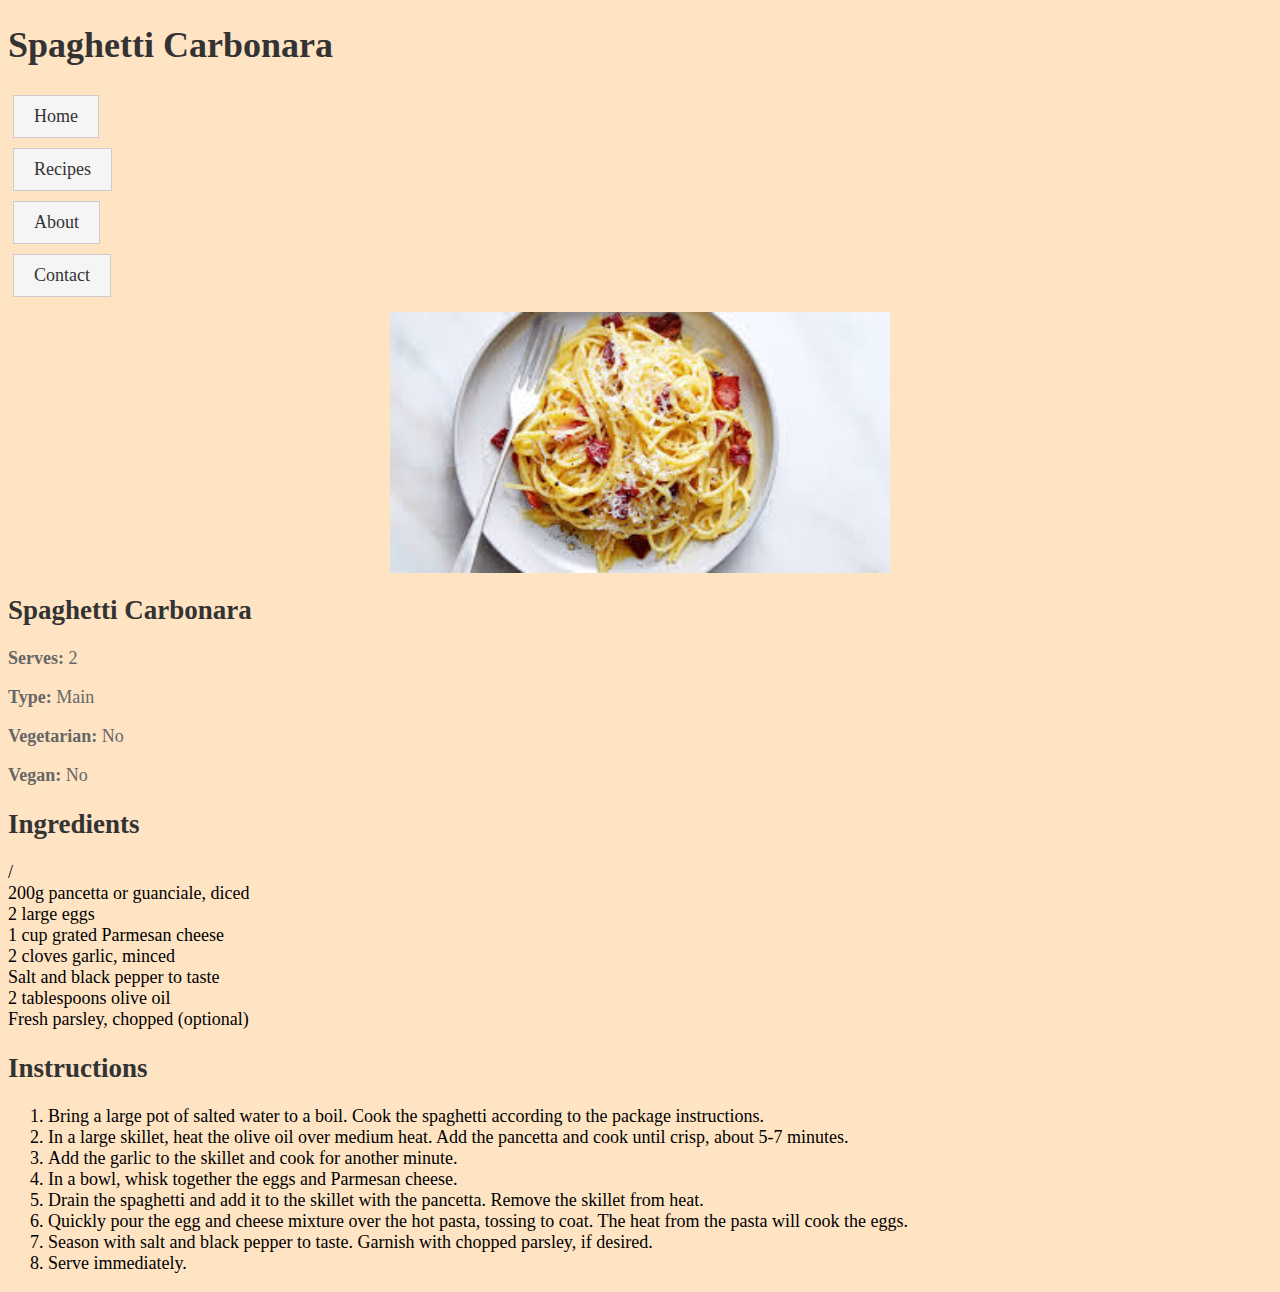
<file: spaghettiCarbonara.html>
<!DOCTYPE html>
<html lang="en">
<head>
    <meta charset="UTF-8">
    <meta name="viewport" content="width=device-width, initial-scale=1.0">
    <title>Spaghetti Carbonara Recipe</title>

    <h1>Spaghetti Carbonara</h1>
    <link rel="stylesheet" href="styles.css">
    <li><a href="index.html">Home</a></li>
                <li><a href="#">Recipes</a></li>
                <li><a href="#">About</a></li>
                <li><a href="#">Contact</a></li>
</head>

<body>
    
    
    <img src="images/spaghetti-carbonara.jpeg" alt="Spaghetti Carbonara">
    <h2>Spaghetti Carbonara</h2>
        <p><strong>Serves:</strong> 2</p>
        <p><strong>Type:</strong> Main</p>
        <p><strong>Vegetarian:</strong> No</p>
        <p><strong>Vegan:</strong> No</p>
    <h2>Ingredients</h2>/        <li>200g pancetta or guanciale, diced</li>
        <li>2 large eggs</li>
        <li>1 cup grated Parmesan cheese</li>
        <li>2 cloves garlic, minced</li>
        <li>Salt and black pepper to taste</li>
        <li>2 tablespoons olive oil</li>
        <li>Fresh parsley, chopped (optional)</li>
    </ul>
    <h2>Instructions</h2>
    <ol>
        <li>Bring a large pot of salted water to a boil. Cook the spaghetti according to the package instructions.</li>
        <li>In a large skillet, heat the olive oil over medium heat. Add the pancetta and cook until crisp, about 5-7 minutes.</li>
        <li>Add the garlic to the skillet and cook for another minute.</li>
        <li>In a bowl, whisk together the eggs and Parmesan cheese.</li>
        <li>Drain the spaghetti and add it to the skillet with the pancetta. Remove the skillet from heat.</li>
        <li>Quickly pour the egg and cheese mixture over the hot pasta, tossing to coat. The heat from the pasta will cook the eggs.</li>
        <li>Season with salt and black pepper to taste. Garnish with chopped parsley, if desired.</li>
        <li>Serve immediately.</li>
    </ol>
</body>
</html>
</file>
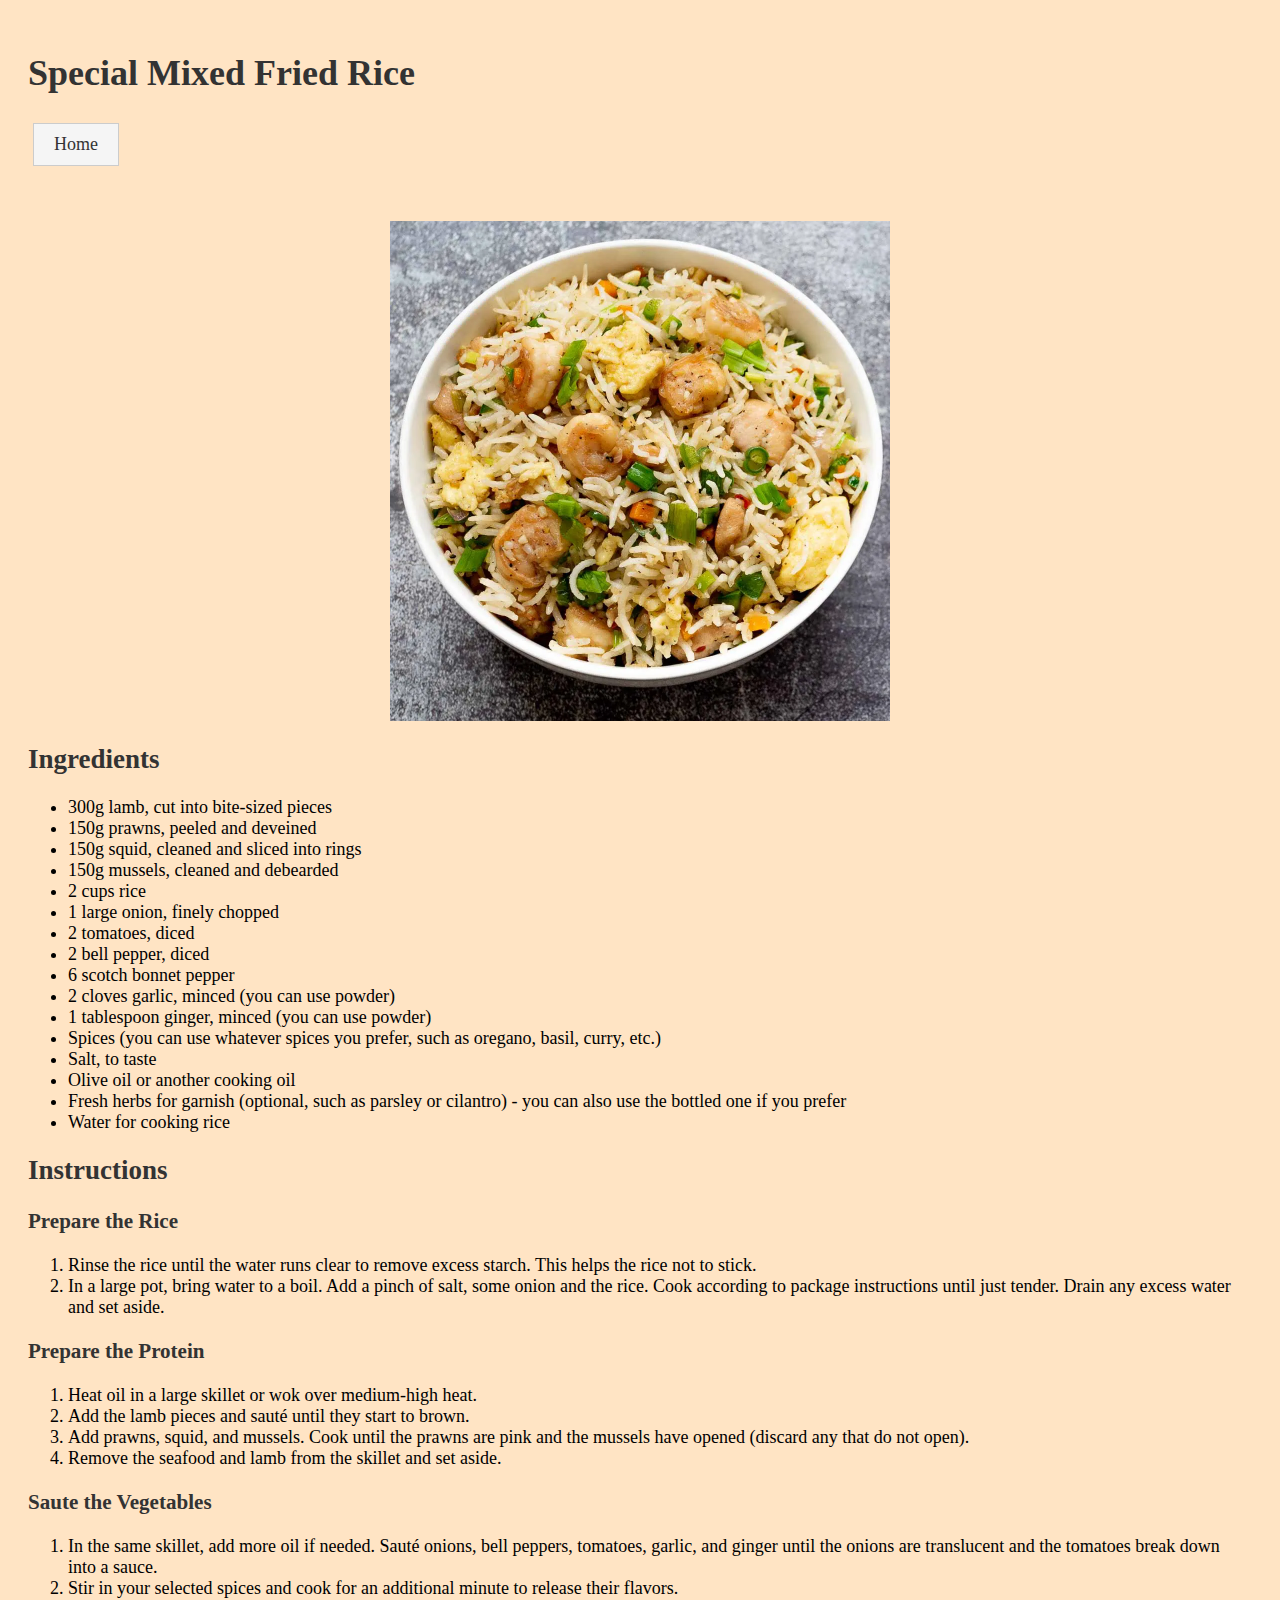
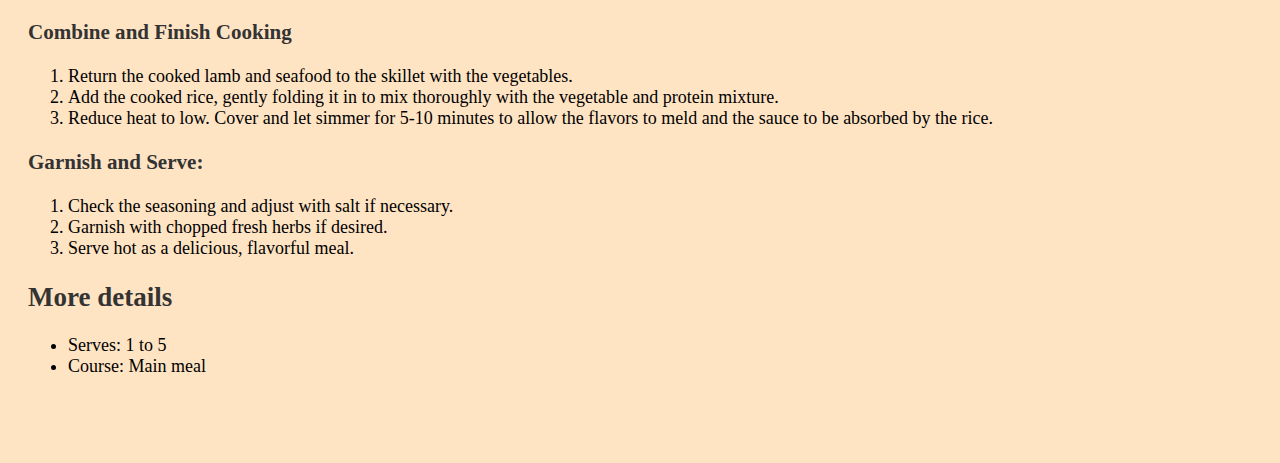
<file: special-mixed-rice.html>
<!DOCTYPE html>
<html lang="en">
<head>
    <meta charset="UTF-8">
    <meta name="viewport" content="width=device-width, initial-scale=1.0">
    <title>Special Mixed Fried Rice</title>
    <link rel="stylesheet" href="styles.css">
</head>
<body>
    <header>
        <h1>Special Mixed Fried Rice</h1>
        <a href="index.html">Home</a>
    </header>
    <main>
        <img src="images/special-mixed-fried-rice.jpg" alt="special-mixed-fried-rice">
        
        <section>
            <h2>Ingredients</h2>
            <ul> 
                <li>300g lamb, cut into bite-sized pieces</li>
                <li>150g prawns, peeled and deveined</li>
                <li>150g squid, cleaned and sliced into rings</li>
                <li>150g mussels, cleaned and debearded</li>
                <li>2 cups rice</li>
                <li>1 large onion, finely chopped</li>
                <li>2 tomatoes, diced</li>
                <li>2 bell pepper, diced</li>
                <li>6 scotch bonnet pepper</li>
                <li>2 cloves garlic, minced (you can use powder)</li>
                <li>1 tablespoon ginger, minced (you can use powder)</li>
                <li>Spices (you can use whatever spices you prefer, such as oregano, basil, curry, etc.)</li>
                <li>Salt, to taste</li>
                <li>Olive oil or another cooking oil</li>
                <li>Fresh herbs for garnish (optional, such as parsley or cilantro) - you can also use the bottled one if you prefer</li>
                <li>Water for cooking rice</li>
              </ul>
        </section>

        <section>
            <h2>Instructions</h2>
            <h3>Prepare the Rice</h3>
            <ol>
                <li>Rinse the rice until the water runs clear to remove excess starch. This helps the rice not to stick.</li>
                <li>In a large pot, bring water to a boil. Add a pinch of salt, some onion and the rice. Cook according to package instructions until just tender. Drain any excess water and set aside.</li>
              </ol>   

              <h3>Prepare the Protein</h3>
            <ol>
                <li>Heat oil in a large skillet or wok over medium-high heat.</li>
                <li>Add the lamb pieces and sauté until they start to brown.</li>
                <li>Add prawns, squid, and mussels. Cook until the prawns are pink and the mussels have opened (discard any that do not open).</li>
                <li>Remove the seafood and lamb from the skillet and set aside.</li>
              </ol>
              
              <h3>Saute the Vegetables</h3>
              <ol>
                  <li>In the same skillet, add more oil if needed. Sauté onions, bell peppers, tomatoes, garlic, and ginger until the onions are translucent and the tomatoes break down into a sauce.</li>
                  <li>Stir in your selected spices and cook for an additional minute to release their flavors.</li>
                </ol> 

                <h3>Combine and Finish Cooking</h3>
                <ol>
                  <li>Return the cooked lamb and seafood to the skillet with the vegetables.</li>
                  <li>Add the cooked rice, gently folding it in to mix thoroughly with the vegetable and protein mixture.</li>
                      <li>Reduce heat to low. Cover and let simmer for 5-10 minutes to allow the flavors to meld and the sauce to be absorbed by the rice.</li>
            </ol> 
            <h3>Garnish and Serve:</h3>
            <ol>
                <li>Check the seasoning and adjust with salt if necessary.</li>
                <li>Garnish with chopped fresh herbs if desired.</li>
                <li>Serve hot as a delicious, flavorful meal.</li>
                </ol> 
        </section>
        <section>
            <h2>More details</h2>
            <ul>
                <li>Serves: 1 to 5</li>
                <li>Course: Main meal</li>
            </ul>
        </section>
          
    </main>
    <footer></footer>
</body>
</html>
</file>
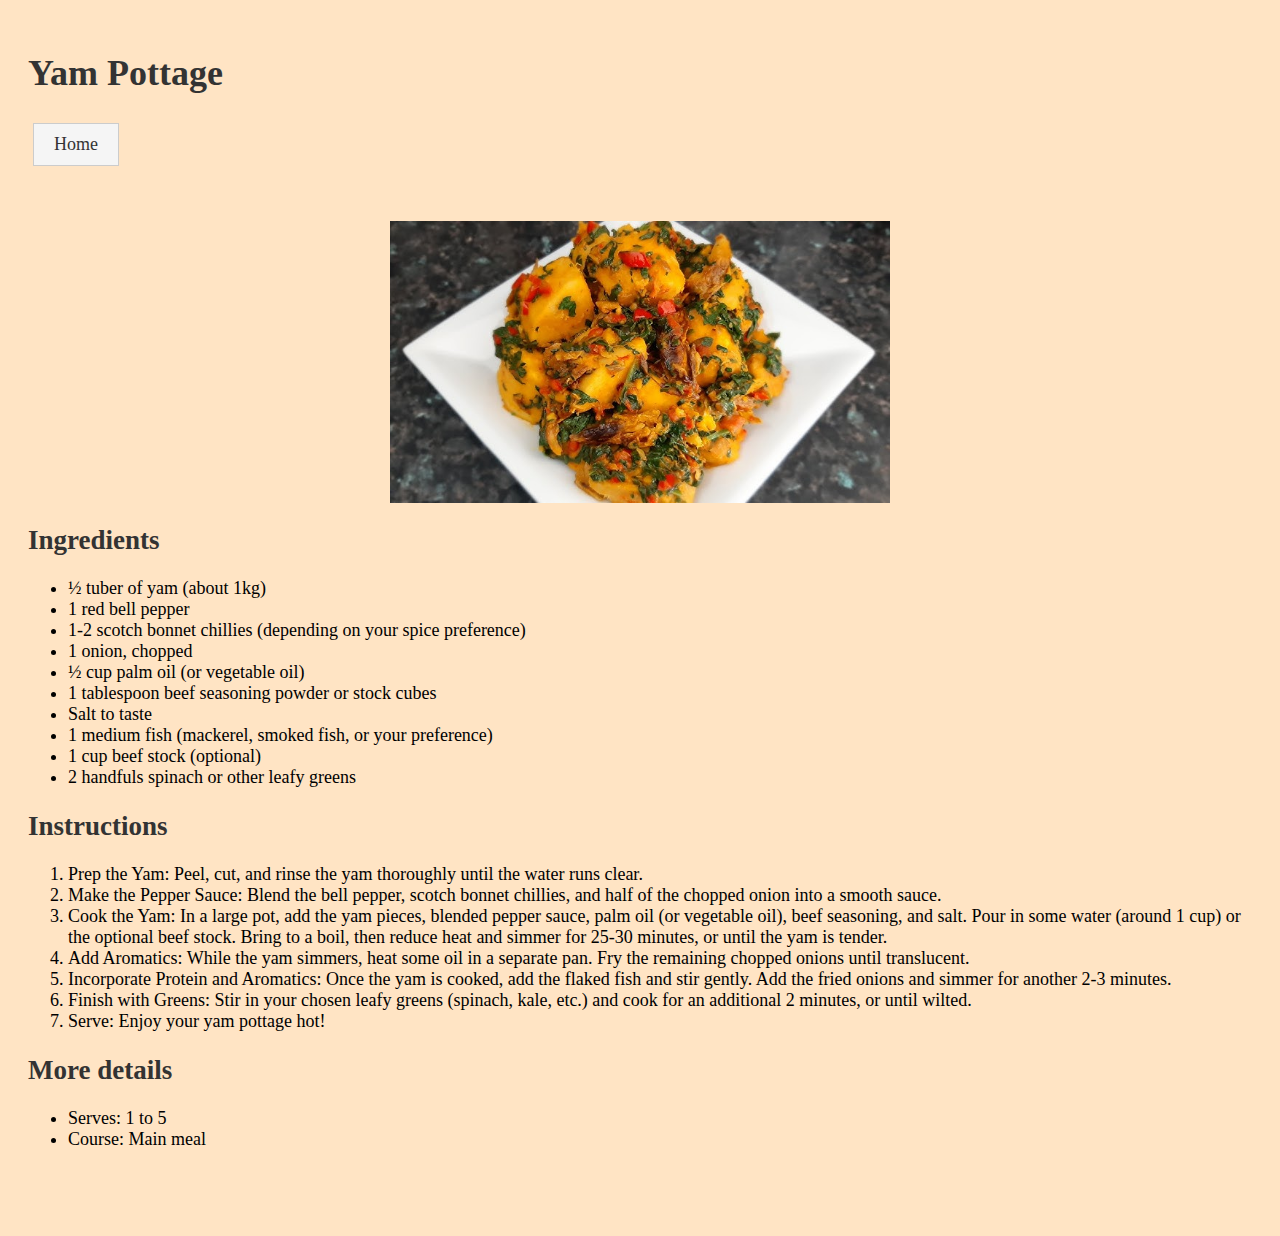
<file: yam-pottage.html>
<!DOCTYPE html>
<html lang="en">
<head>
    <meta charset="UTF-8">
    <meta name="viewport" content="width=device-width, initial-scale=1.0">
    <title>Yam Pottage</title>
    <link rel="stylesheet" href="styles.css">
</head>
<body>
    <header>
        <h1>Yam Pottage</h1>
        <a href="index.html">Home</a>
    </header>
    <main>
        <img src="images/yam-pottage.jpg" alt="yam-pottage">
        
        <section>
            <h2>Ingredients</h2>
            <ul> 
                <li>½ tuber of yam (about 1kg)</li> 
                <li>1 red bell pepper</li> 
                <li>1-2 scotch bonnet chillies (depending on your spice preference)</li> 
                <li>1 onion, chopped</li> 
                <li>½ cup palm oil (or vegetable oil)</li> 
                <li>1 tablespoon beef seasoning powder or stock cubes</li> 
                <li>Salt to taste</li> 
                <li>1 medium fish (mackerel, smoked fish, or your preference)</li> 
                <li>1 cup beef stock (optional)</li> 
                <li>2 handfuls spinach or other leafy greens</li> 
              </ul>
        </section>

        <section>
            <h2>Instructions</h2>
            <ol>
                <li>Prep the Yam: Peel, cut, and rinse the yam thoroughly until the water runs clear.</li>
                <li>Make the Pepper Sauce: Blend the bell pepper, scotch bonnet chillies, and half of the chopped onion into a smooth sauce.</li>
                <li>Cook the Yam: In a large pot, add the yam pieces, blended pepper sauce, palm oil (or vegetable oil), beef seasoning, and salt. Pour in some water (around 1 cup) or the optional beef stock. Bring to a boil, then reduce heat and simmer for 25-30 minutes, or until the yam is tender.</li>
                <li>Add Aromatics: While the yam simmers, heat some oil in a separate pan. Fry the remaining chopped onions until translucent.</li>
                <li>Incorporate Protein and Aromatics: Once the yam is cooked, add the flaked fish and stir gently. Add the fried onions and simmer for another 2-3 minutes.</li>
                <li>Finish with Greens: Stir in your chosen leafy greens (spinach, kale, etc.) and cook for an additional 2 minutes, or until wilted.</li>
                <li>Serve: Enjoy your yam pottage hot!</li>
              </ol>   
        </section>
        <section>
            <h2>More details</h2>
            <ul>
                <li>Serves: 1 to 5</li>
                <li>Course: Main meal</li>
            </ul>
        </section>
          
    </main>
    <footer></footer>
</body>
</html>
</file>
<file: styles.css>
body {
    font-size: 18px;
    background-color: bisque;
  }
  
  h1, h2, h3 {
    color: #333; /* Dark gray for headings */
  }
  
  p {
    color: #666; /* Lighter gray for text */
  }
  
  a {
    text-decoration: none; /* Remove underline */
    display: inline-block;
    padding: 10px 20px; /* Add padding for content within the box */
    margin: 5px; /* Add margin for spacing between boxes */
    border: 1px solid #ccc; /* Add a border to the box */
    background-color: #f5f5f5; /* Set a background color for the box */
    color: #333; /* Set text color inside the box */
  }

  a:hover {
    background-color: #ddd; /* Change background color on hover */
  }

  header, main, footer {
    padding: 20px;
  }

img {
  width: 500px;
  display: block;
  margin: 10px auto;
}

@media (max-width: 768px) {
    body {
      font-size: 14px;
    }
    .container {
      width: 80%;
    }
  }
</file>
